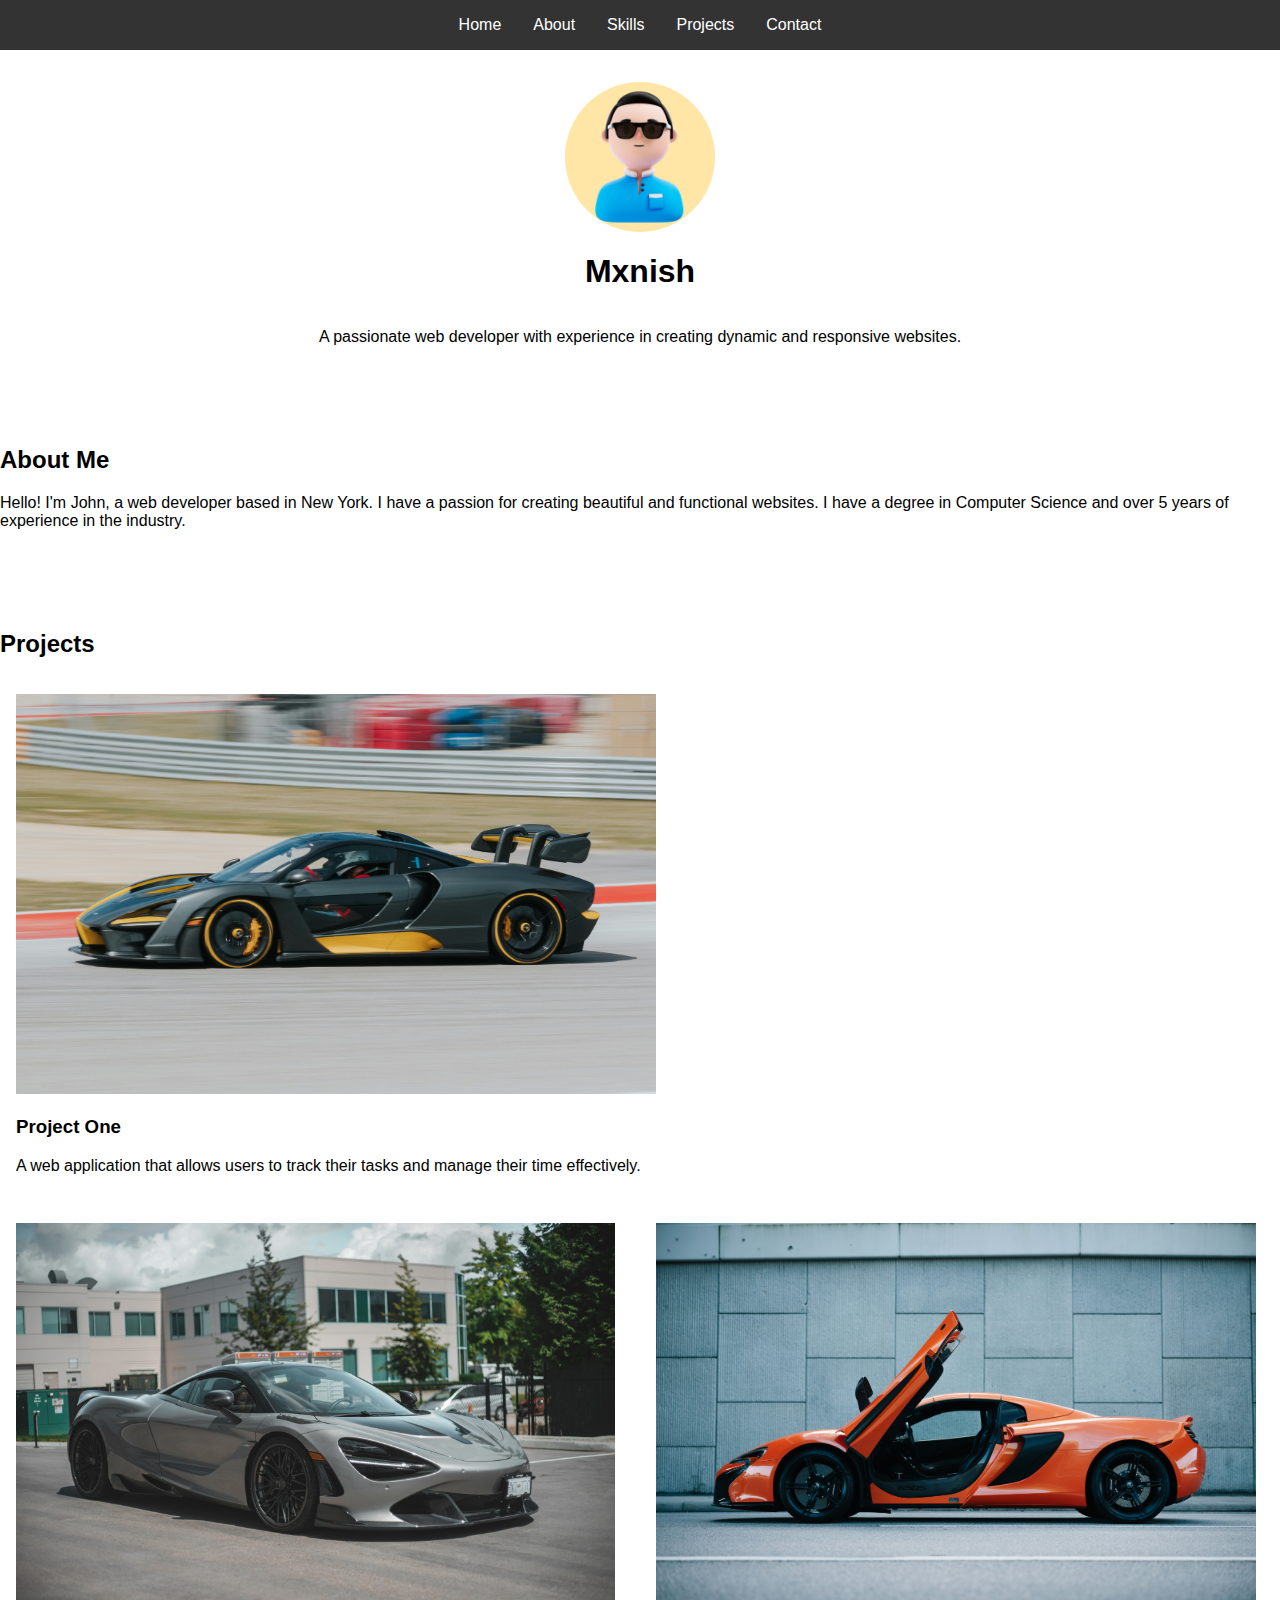
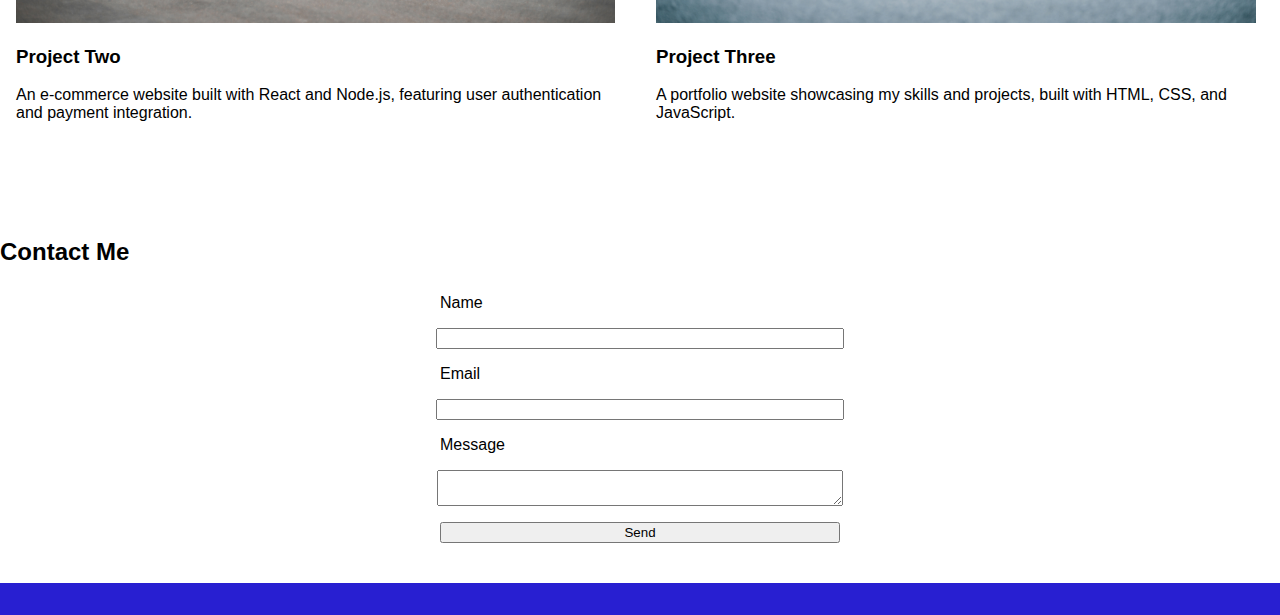
<file: portfolio/index.html>
<!DOCTYPE html>
<html lang="en">
  <head>
    <meta charset="UTF-8" />
    <meta name="viewport" content="width=device-width, initial-scale=1.0" />
    <title>Document</title>
    <link rel="stylesheet" href="index.css" />
  </head>
  <body>
    <header>
        <nav>
            <ul>
                <li><a href="#home">Home</a></li>
                <li><a href="#about">About</a></li>
                <li><a href="#skills">Skills</a></li>
                <li><a href="#projects">Projects</a></li>
                <li><a href="#contact">Contact</a></li>
            </ul>
        </nav>
    </header>

    <section id="home">
      <div class="container">
        <img src="user.jpg" alt="" width="180px" id="user" />
      <h1>Mxnish</h1>
      <p>
        A passionate web developer with experience in creating dynamic and
        responsive websites.
      </p>
    </div>
    </section>

    <section id="About">
      <h2>About Me</h2>
      <p id="para">
        Hello! I'm John, a web developer based in New York. I have a passion for
        creating beautiful and functional websites. I have a degree in Computer
        Science and over 5 years of experience in the industry.
      </p>
    </section>

    <section id="projects">
      <h2>Projects</h2>
      <div class="projects-container">
        <div class="project">
            <img height="400px" src="car1.jpg" alt="">
            <h3>Project One</h3>
            <p class="one">A web application that allows users to track their tasks and manage their time effectively.</p>
        </div>
        <div class="project">
            <img height="400px" src="car2.jpg" alt="">
            <h3>Project Two</h3>
            <p class="one">An e-commerce website built with React and Node.js, featuring user authentication and payment integration.</p>
        </div>
        <div class="project">
            <img height="400px" src="car3.jpg" alt="">
            <h3>Project Three</h3>
            <p class="one">A portfolio website showcasing my skills and projects, built with HTML, CSS, and JavaScript.</p>
        </div>
      </div>
    </section>

    <section id="contact">
        <h2>Contact Me</h2>
        <form>
            <label for="name">Name</label>
            <input type="text" id="name" name="name" required>
            <label for="email">Email</label>
            <input type="email" id="email" name="email" required>
            <label for="message">Message</label>
            <textarea id="message" name="message" required></textarea>
            <button type="submit">Send</button>
        </form>
    </section>

    <footer>
        <div>

        </div>
    </footer>
  </body>
</html>
</file>
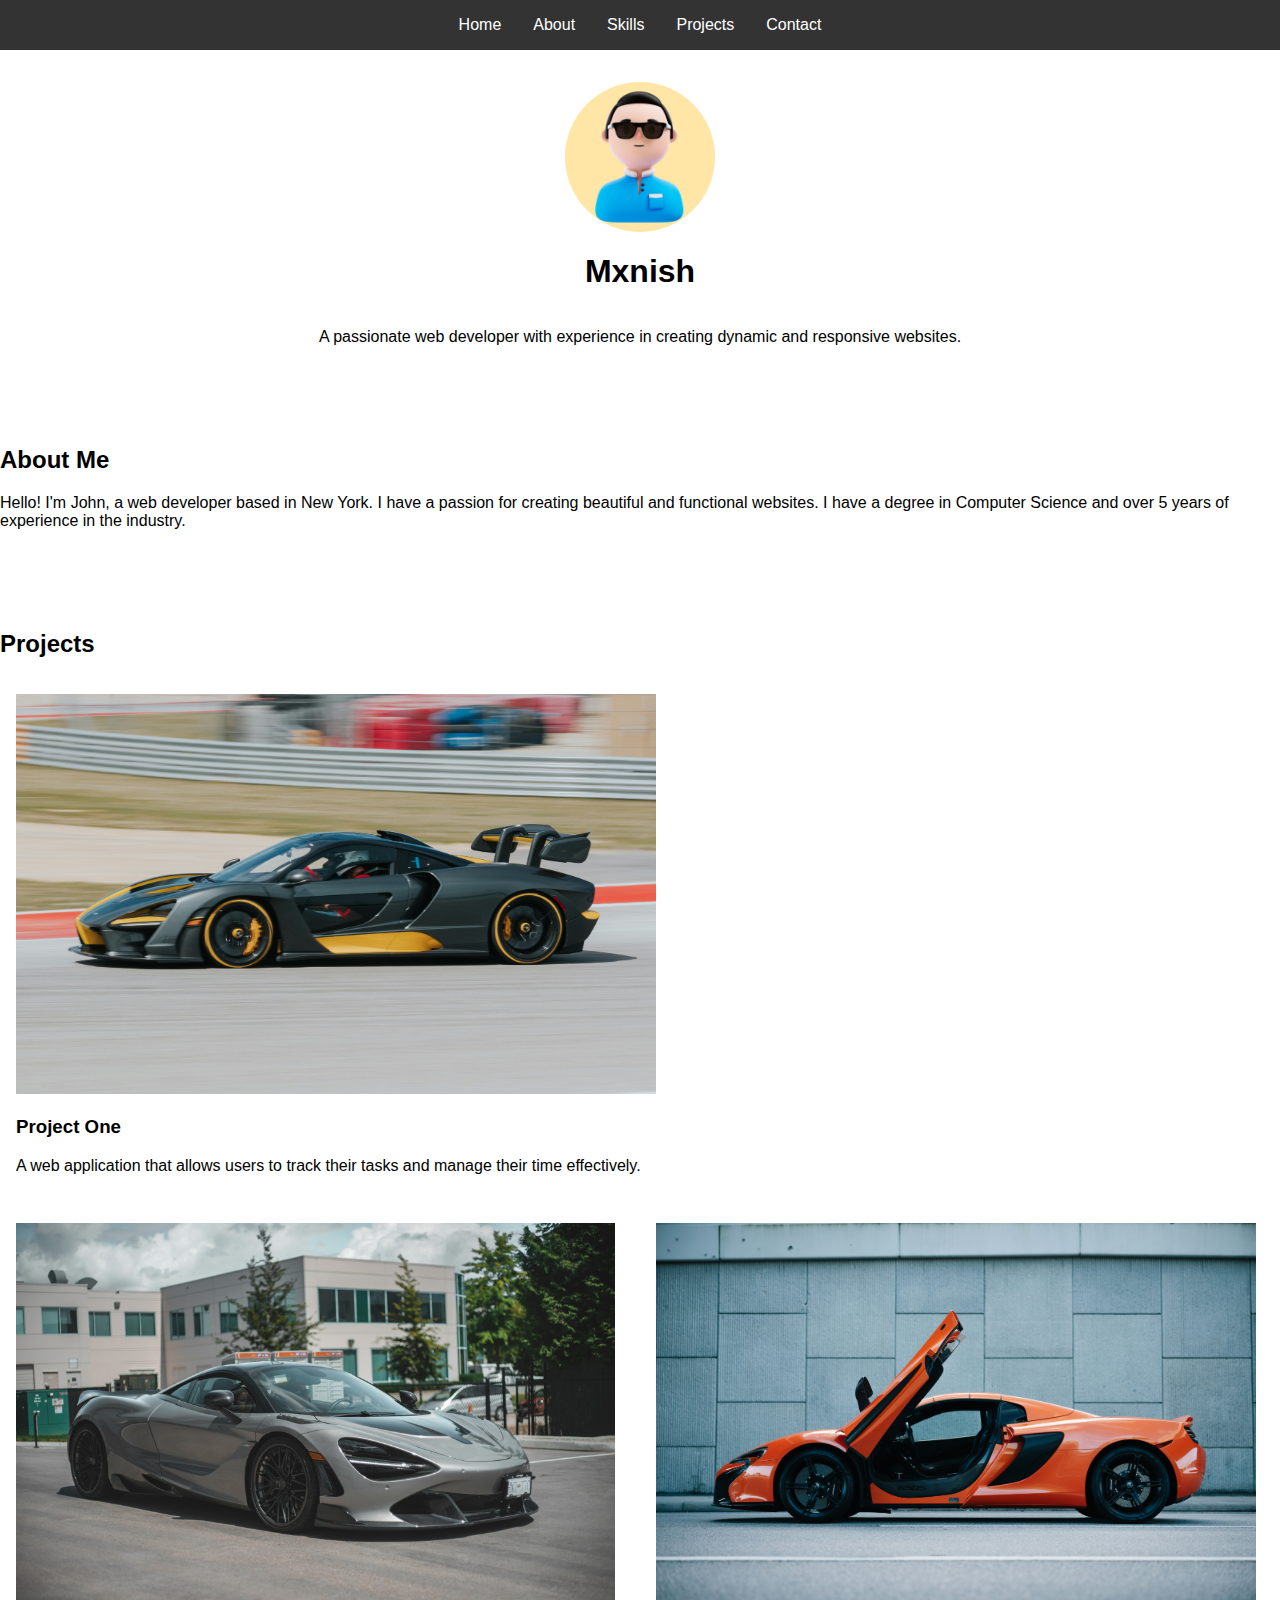
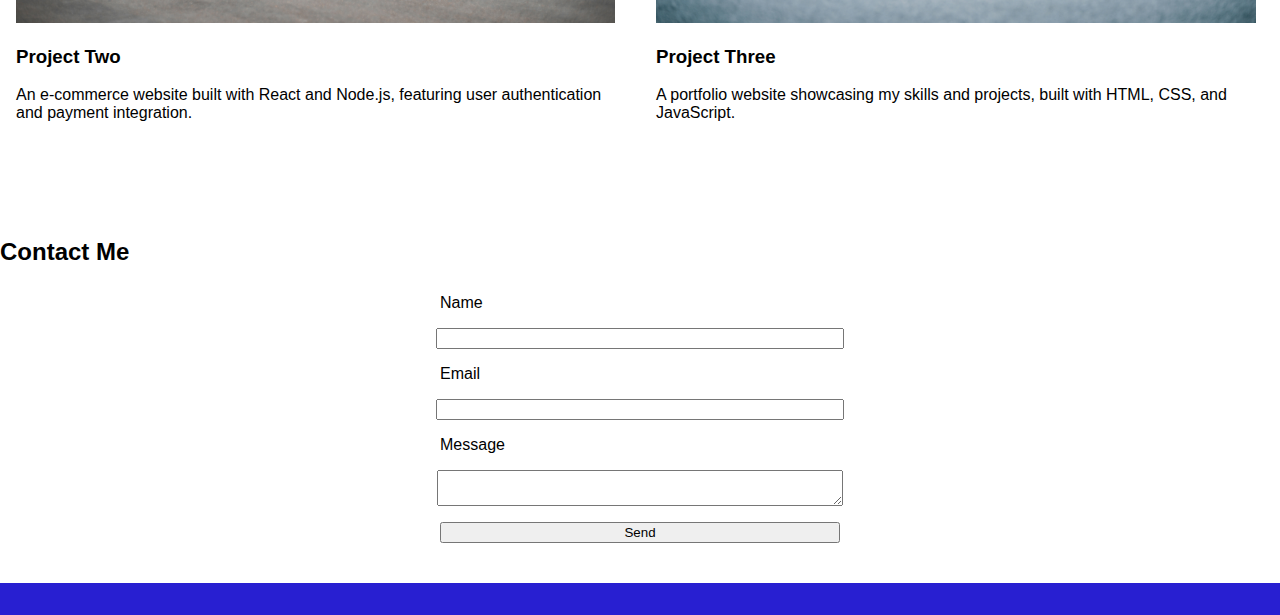
<file: portfolio/Project_Portfolio.html>
<!DOCTYPE html>
<html lang="en">
  <head>
    <meta charset="UTF-8" />
    <meta name="viewport" content="width=device-width, initial-scale=1.0" />
    <title>Document</title>
    <link rel="stylesheet" href="portfolio.css" />
  </head>
  <body>
    <header>
        <nav>
            <ul>
                <li><a href="#home">Home</a></li>
                <li><a href="#about">About</a></li>
                <li><a href="#skills">Skills</a></li>
                <li><a href="#projects">Projects</a></li>
                <li><a href="#contact">Contact</a></li>
            </ul>
        </nav>
    </header>

    <section id="home">
      <div class="container">
        <img src="user.jpg" alt="" width="180px" id="user" />
      <h1>Mxnish</h1>
      <p>
        A passionate web developer with experience in creating dynamic and
        responsive websites.
      </p>
    </div>
    </section>

    <section id="About">
      <h2>About Me</h2>
      <p id="para">
        Hello! I'm John, a web developer based in New York. I have a passion for
        creating beautiful and functional websites. I have a degree in Computer
        Science and over 5 years of experience in the industry.
      </p>
    </section>

    <section id="projects">
      <h2>Projects</h2>
      <div class="projects-container">
        <div class="project">
            <img height="400px" src="car1.jpg" alt="">
            <h3>Project One</h3>
            <p class="one">A web application that allows users to track their tasks and manage their time effectively.</p>
        </div>
        <div class="project">
            <img height="400px" src="car2.jpg" alt="">
            <h3>Project Two</h3>
            <p class="one">An e-commerce website built with React and Node.js, featuring user authentication and payment integration.</p>
        </div>
        <div class="project">
            <img height="400px" src="car3.jpg" alt="">
            <h3>Project Three</h3>
            <p class="one">A portfolio website showcasing my skills and projects, built with HTML, CSS, and JavaScript.</p>
        </div>
      </div>
    </section>

    <section id="contact">
        <h2>Contact Me</h2>
        <form>
            <label for="name">Name</label>
            <input type="text" id="name" name="name" required>
            <label for="email">Email</label>
            <input type="email" id="email" name="email" required>
            <label for="message">Message</label>
            <textarea id="message" name="message" required></textarea>
            <button type="submit">Send</button>
        </form>
    </section>

    <footer>
        <div>

        </div>
    </footer>
  </body>
</html>
</file>
<file: portfolio/index.css>
body {
    margin: 0;
    padding: 0;
    font-family: sans-serif;
}

header {
    background-color: #333;
    color: white;
    padding: 1rem 0;
}

nav ul {
    display: flex;
    justify-content: center;
    list-style: none;
    margin: 0;
    padding: 0;
}

nav ul li {
    margin: 0 1rem;
}

nav ul li a {
    color: white;
    text-decoration: none;
}

section {
    padding: 2rem 0;
}

.container {
    display: flex;
    flex-direction: column;
    align-items: center;
    text-align: center;
}

#home img {
    border-radius: 50%;
    height: 150px;
    width: 150px;
}

.projects-container {
    display: flex;
    flex-wrap: wrap;
    justify-content: center;
}

.project {
    flex: 1 1 300px;
    margin: 1rem;
}

form {
    display: flex;
    flex-direction: column;
    align-items: center;
}

form label, form input, form textarea, form button {
    margin: 0.5rem 0;
    width: 100%;
    max-width: 400px;
}

footer {
    background-color: #281fd1;
    color: white;
    padding: 1rem 0;
    text-align: center;
}

.social-media a {
    color: white;
    margin: 0 0.5rem;
    text-decoration: none;
}

@media (max-width: 768px) {
    nav ul {
        flex-direction: column;
    }

    .container {
        padding: 0 1rem;
    }

    .skills-container, .projects-container {
        flex-direction: column;
    }
}

@media (max-width: 480px) {
    header {
        text-align: center;
    }

    nav ul li {
        margin: 0.5rem 0;
    }

    .skills-container, .projects-container {
        flex-direction: column;
    }
}
</file>
<file: portfolio/portfolio.css>
body {
    margin: 0;
    padding: 0;
    font-family: sans-serif;
}

header {
    background-color: #333;
    color: white;
    padding: 1rem 0;
}

nav ul {
    display: flex;
    justify-content: center;
    list-style: none;
    margin: 0;
    padding: 0;
}

nav ul li {
    margin: 0 1rem;
}

nav ul li a {
    color: white;
    text-decoration: none;
}

section {
    padding: 2rem 0;
}

.container {
    display: flex;
    flex-direction: column;
    align-items: center;
    text-align: center;
}

#home img {
    border-radius: 50%;
    height: 150px;
    width: 150px;
}

.projects-container {
    display: flex;
    flex-wrap: wrap;
    justify-content: center;
}

.project {
    flex: 1 1 300px;
    margin: 1rem;
}

form {
    display: flex;
    flex-direction: column;
    align-items: center;
}

form label, form input, form textarea, form button {
    margin: 0.5rem 0;
    width: 100%;
    max-width: 400px;
}

footer {
    background-color: #281fd1;
    color: white;
    padding: 1rem 0;
    text-align: center;
}

.social-media a {
    color: white;
    margin: 0 0.5rem;
    text-decoration: none;
}

@media (max-width: 768px) {
    nav ul {
        flex-direction: column;
    }

    .container {
        padding: 0 1rem;
    }

    .skills-container, .projects-container {
        flex-direction: column;
    }
}

@media (max-width: 480px) {
    header {
        text-align: center;
    }

    nav ul li {
        margin: 0.5rem 0;
    }

    .skills-container, .projects-container {
        flex-direction: column;
    }
}
</file>
